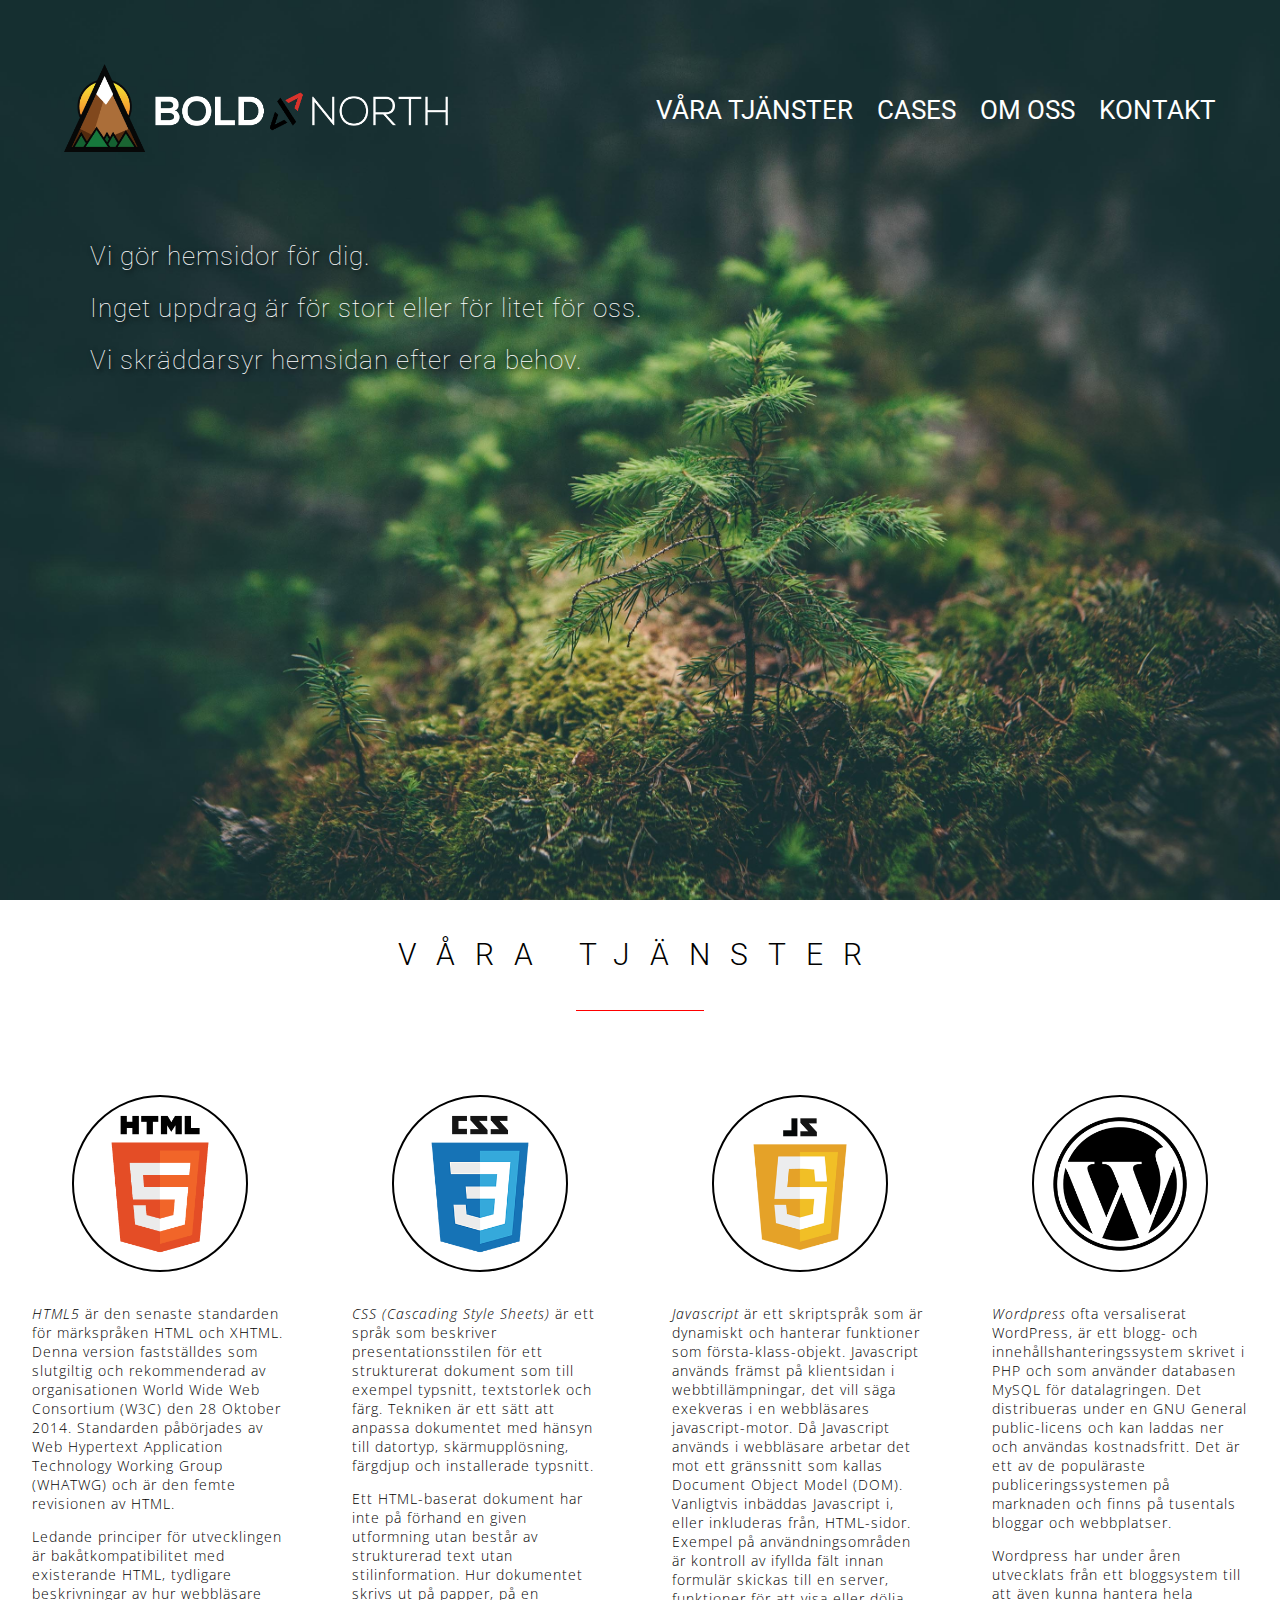
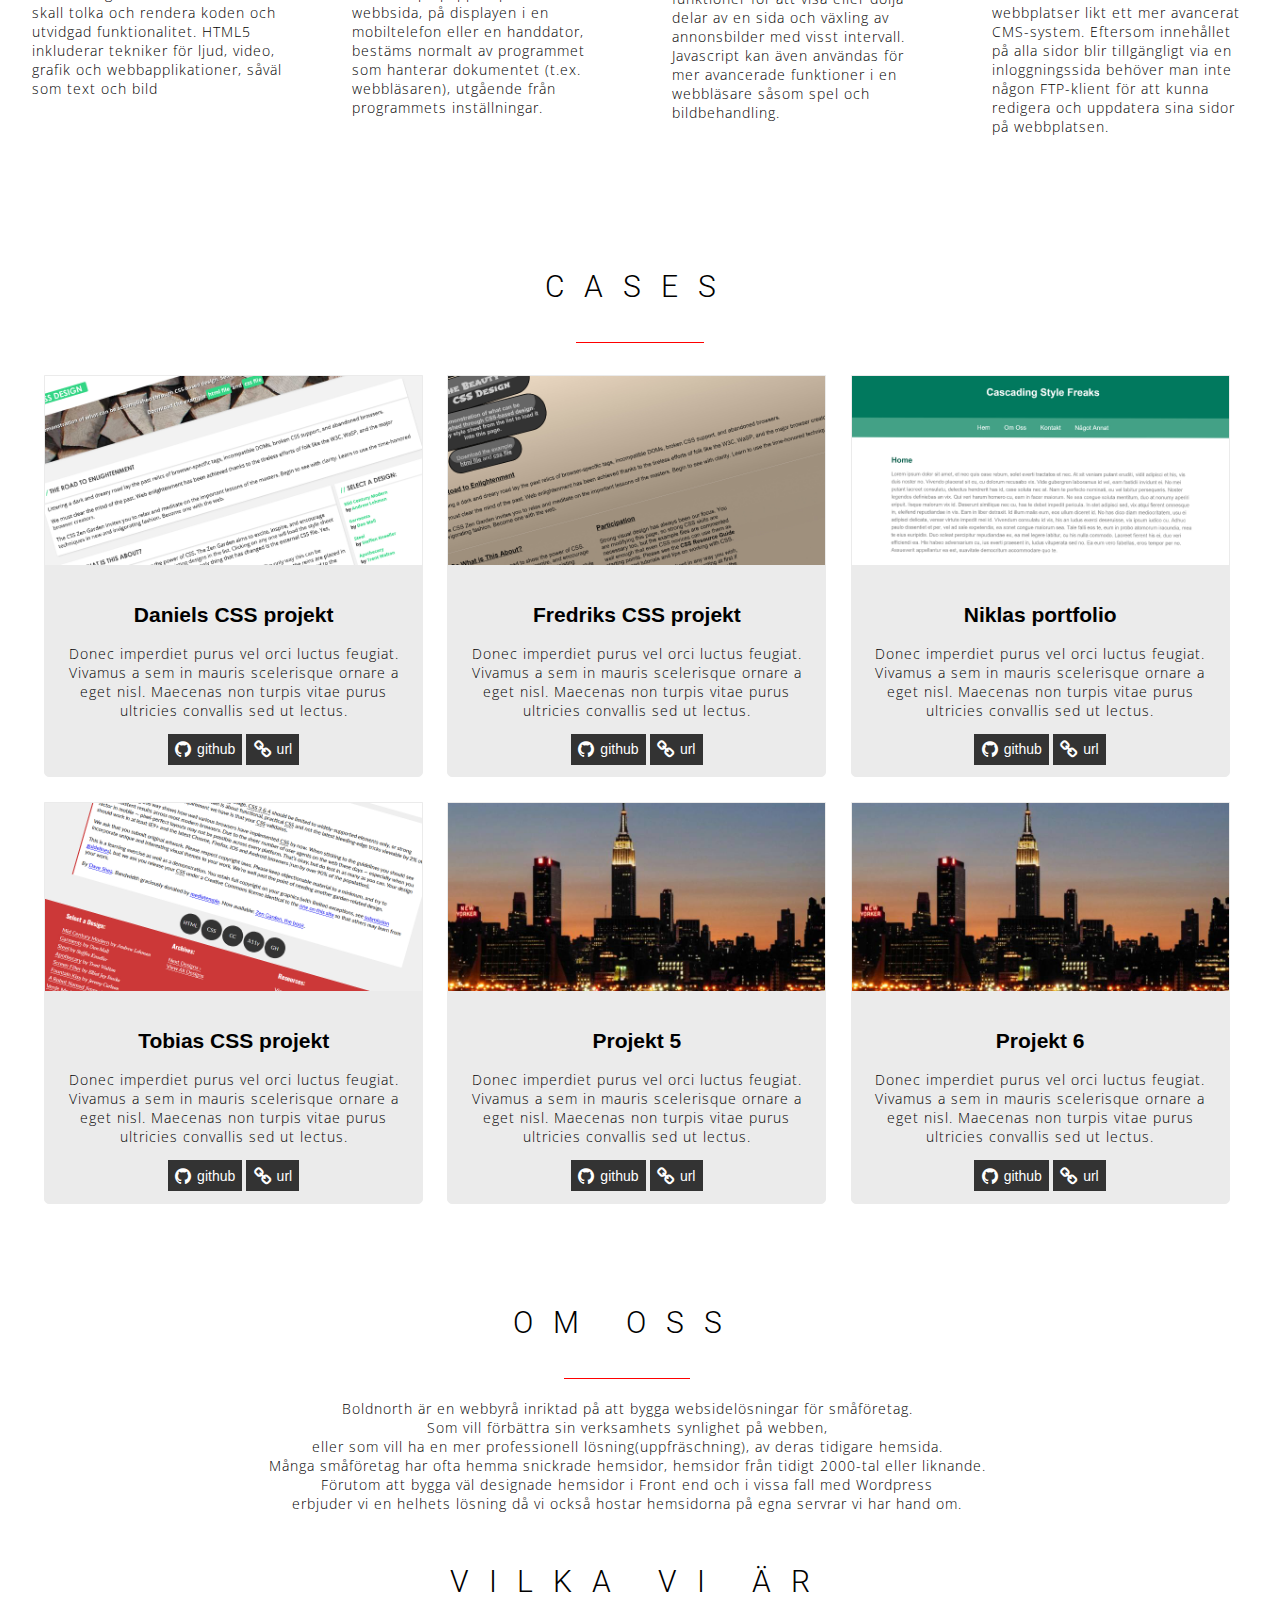
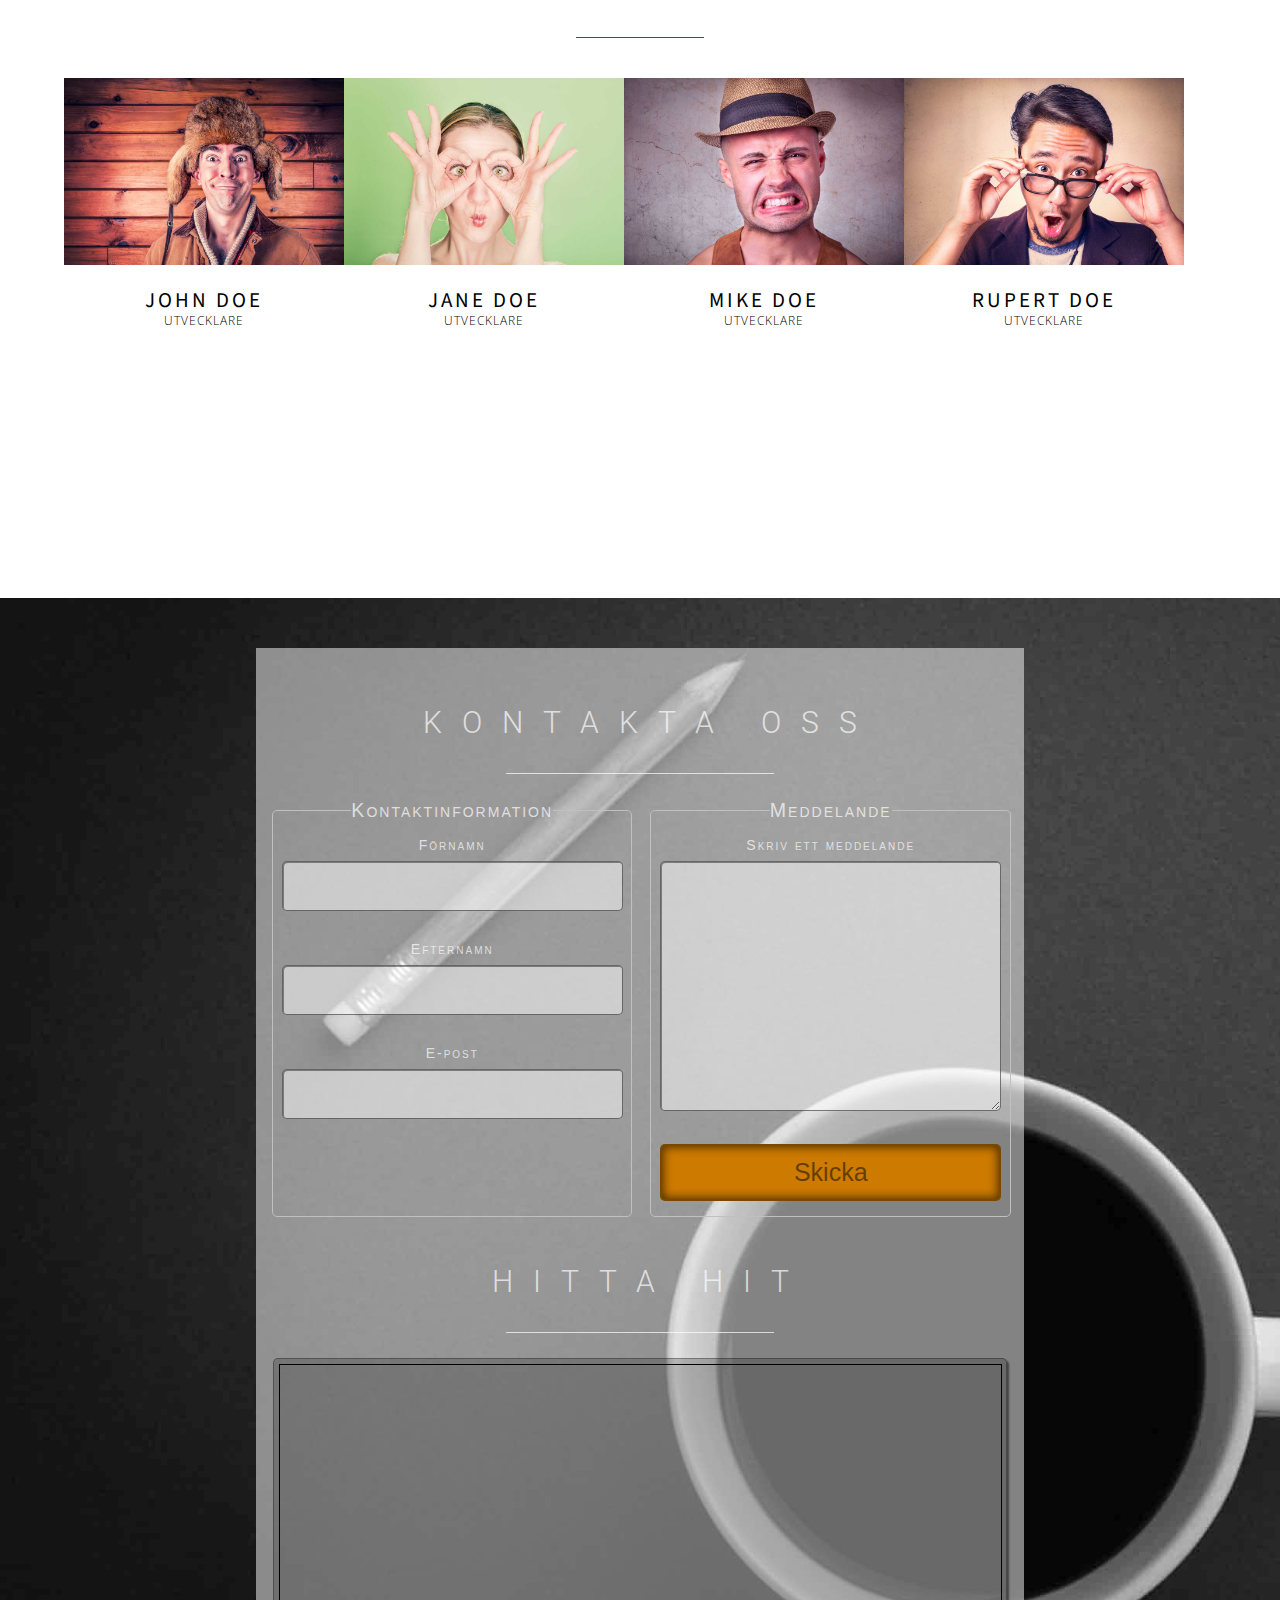
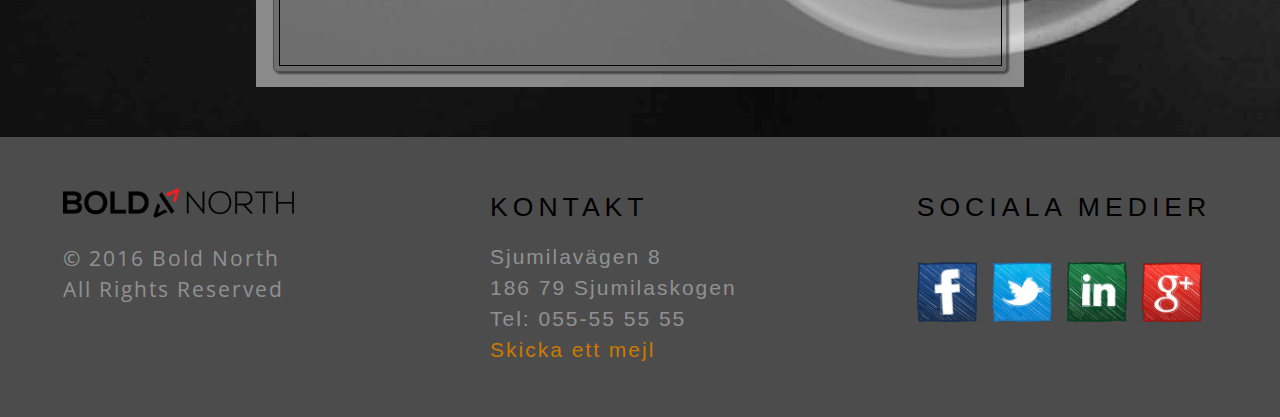
<file: index.html>
<!DOCTYPE html>
<html>
<head>
    <meta charset="utf-8">
    <meta name="viewport" content="width=device-width, initial-scale=1.0">
    <title>Boldnorth</title>
    <link rel="stylesheet" href="./css/normalize.css">
	<link rel="stylesheet" type="text/css" href="css/grid.css">
	<link rel="stylesheet" href="css/font-awesome.min.css">
    <link rel="stylesheet" href="./css/style.css">
	<!-- SMOOTH SCROLL -->
    <script src="https://ajax.googleapis.com/ajax/libs/jquery/1.10.2/jquery.min.js"></script>
    <script>
    $(function() {
      $('a[href*=#]:not([href=#])').click(function() {
        if (location.pathname.replace(/^\//,'') == this.pathname.replace(/^\//,'') && location.hostname == this.hostname) {
          var target = $(this.hash);
          target = target.length ? target : $('[name=' + this.hash.slice(1) +']');
          if (target.length) {
            $('html,body').animate({
              scrollTop: target.offset().top
            }, 1000);
            return false;
          }
        }
      });
    });
    </script>
    <!-- End of SMOOTH SCROLL -->
	
</head>
<body>
    <header>
            <img src="./img/mobile_logo_white.png" alt="Bold North" class="mobile">
            <img src="./img/desktop_logo_white.png" alt="Bold North" class="desktop">
        <nav>
            <ul>
                <li><a class="slide" href="#services">Våra tjänster</a></li>
                <li><a class="slide" href="#cases">Cases</a> </li>
                <li><a class="slide" href="#about">Om oss</a></li>
                <li><a class="slide" href=" #contact">Kontakt</a></li>
            </ul>
        </nav>
        
        <div class="clear">
        </div>
        
        <section class="intro">
            <p>Vi gör hemsidor för dig.</p>
            <p>Inget uppdrag är för stort eller för litet för oss.</p>
            <p>Vi skräddarsyr hemsidan efter era behov.</p>
        </section>

    </header>
    <main>
<section class="services" id="services">
    
    <div class="rubrik">
     <h1>Våra tjänster</h1>
    <hr>
    </div>
    
   

    <div class="fig">
        <figure class="html">
            <img src="./img/html.png">
            <figcaption>
                <p><em>HTML5</em> är den senaste standarden för märkspråken HTML och XHTML. Denna version fastställdes som slutgiltig och rekommenderad av organisationen World Wide Web Consortium (W3C) den 28 Oktober 2014. Standarden påbörjades av Web Hypertext Application Technology Working Group (WHATWG) och är den femte revisionen av HTML.</p>

                <p>Ledande principer för utvecklingen är bakåtkompatibilitet med existerande HTML, tydligare beskrivningar av hur webbläsare skall tolka och rendera koden och utvidgad funktionalitet. HTML5 inkluderar tekniker för ljud, video, grafik och webbapplikationer, såväl som text och bild</p>
            </figcaption>
        </figure>


        <figure class="css">
            <img src="./img/css.png">
            <figcaption>
                <p><em>CSS (Cascading Style Sheets)</em> är ett språk som beskriver presentationsstilen för ett strukturerat dokument som till exempel typsnitt, textstorlek och färg. Tekniken är ett sätt att anpassa dokumentet med hänsyn till datortyp, skärmupplösning, färgdjup och installerade typsnitt.</p>
                <p>Ett HTML-baserat dokument har inte på förhand en given utformning utan består av strukturerad text utan stilinformation. Hur dokumentet skrivs ut på papper, på en webbsida, på displayen i en mobiltelefon eller en handdator, bestäms normalt av programmet som hanterar dokumentet (t.ex. webbläsaren), utgående från programmets inställningar.</p>
            </figcaption>
        </figure>

        <figure class="js">
            <img src="./img/js.PNG">
            <figcaption>
                <p><em>Javascript</em> är ett skriptspråk som är dynamiskt och hanterar funktioner som första-klass-objekt. Javascript används främst på klientsidan i webbtillämpningar, det vill säga exekveras i en webbläsares javascript-motor. Då Javascript används i webbläsare arbetar det mot ett gränssnitt som kallas Document Object Model (DOM). Vanligtvis inbäddas Javascript i, eller inkluderas från, HTML-sidor. Exempel på användningsområden är kontroll av ifyllda fält innan formulär skickas till en server, funktioner för att visa eller dölja delar av en sida och växling av annonsbilder med visst intervall. Javascript kan även användas för mer avancerade funktioner i en webbläsare såsom spel och bildbehandling.</p>
            </figcaption>
        </figure>

        <figure class="wp">
            <img src="./img/wp.png">
            <figcaption>
                <p><em>Wordpress</em> ofta versaliserat WordPress, är ett blogg- och innehållshanteringssystem skrivet i PHP och som använder databasen MySQL för datalagringen. Det distribueras under en GNU General public-licens och kan laddas ner och användas kostnadsfritt. Det är ett av de populäraste publiceringssystemen på marknaden och finns på tusentals bloggar och webbplatser.</p>

                <p>Wordpress har under åren utvecklats från ett bloggsystem till att även kunna hantera hela webbplatser likt ett mer avancerat CMS-system. Eftersom innehållet på alla sidor blir tillgängligt via en inloggningssida behöver man inte någon FTP-klient för att kunna redigera och uppdatera sina sidor på webbplatsen.</p>
                
            </figcaption>
        </figure>

    </div>
    
</section>
        <section class="cases clear" id="cases">
            <header class="rubrik">
                <h1>Cases</h1>
                <hr>
            </header>
            <ul class="case-wrapper">
                <li class="case-item">
                    <img src="./img/daniel-proj.jpg" alt="New York skyline">
                    <div class="back">
                        <h2>Daniels CSS projekt</h2>
                        <p>Donec imperdiet purus vel orci luctus feugiat. Vivamus a sem in mauris scelerisque ornare a eget nisl. Maecenas non turpis vitae purus ultricies convallis sed ut lectus.</p>
                        <ul class="project-links">
							<li><a href="https://github.com/danielbjurling/css-project"><i class="fa fa-github fa-lg"></i>github</a></li>
                            <li><a href="http://danielbjurling.github.io/css-project/"><i class="fa fa-link fa-lg"></i>url</a></li>
                        </ul>
                    </div>
                </li>
                <li class="case-item">
                    <img src="./img/fredrik-proj.jpg" alt="New York skyline">
                    <div class="back">
                        <h2>Fredriks CSS projekt</h2>
                        <p>Donec imperdiet purus vel orci luctus feugiat. Vivamus a sem in mauris scelerisque ornare a eget nisl. Maecenas non turpis vitae purus ultricies convallis sed ut lectus.</p>
                        <ul class="project-links">
							<li><a href="https://github.com/kaptenfest/gh-pages"><i class="fa fa-github fa-lg"></i>github</a></li>
                            <li><a href="http://kaptenfest.github.io/gh-pages/"><i class="fa fa-link fa-lg"></i>url</a></li>
                        </ul>
                    </div>
                </li>
                <li class="case-item">
                    <img src="./img/niklas-proj.jpg" alt="New York skyline">
                    <div class="back">
                        <h2>Niklas portfolio</h2>
                        <p>Donec imperdiet purus vel orci luctus feugiat. Vivamus a sem in mauris scelerisque ornare a eget nisl. Maecenas non turpis vitae purus ultricies convallis sed ut lectus.</p>
                        <ul class="project-links">
							<li><a href="https://github.com/Barbastark/Barbastark.github.io"><i class="fa fa-github fa-lg"></i>github</a></li>
                            <li><a href="http://barbastark.github.io/"><i class="fa fa-link fa-lg"></i>url</a></li>
                        </ul>
                    </div>
                </li>
                <li class="case-item">
                    <img src="./img/tobias-proj.jpg" alt="New York skyline">
                    <div class="back">
                        <h2>Tobias CSS projekt</h2>
                        <p>Donec imperdiet purus vel orci luctus feugiat. Vivamus a sem in mauris scelerisque ornare a eget nisl. Maecenas non turpis vitae purus ultricies convallis sed ut lectus.</p>
                        <ul class="project-links">
							<li><a href="https://github.com/erumaro/uppgift2-css"><i class="fa fa-github fa-lg"></i>github</a></li>
                            <li><a href="http://erumaro.github.io/uppgift2-css/"><i class="fa fa-link fa-lg"></i>url</a></li>
                        </ul>
                    </div>
                </li>
                <li class="case-item">
                    <img src="./img/city-q-c-800-400-4.jpg" alt="New York skyline">
                    <div class="back">
                        <h2>Projekt 5</h2>
                        <p>Donec imperdiet purus vel orci luctus feugiat. Vivamus a sem in mauris scelerisque ornare a eget nisl. Maecenas non turpis vitae purus ultricies convallis sed ut lectus.</p>
                        <ul class="project-links">
							<li><a href="#"><i class="fa fa-github fa-lg"></i>github</a></li>
                            <li><a href="#"><i class="fa fa-link fa-lg"></i>url</a></li>
                        </ul>
                    </div>
                </li>
                <li class="case-item">
                    <img src="./img/city-q-c-800-400-4.jpg" alt="New York skyline">
                    <div class="back">
                        <h2>Projekt 6</h2>
                        <p>Donec imperdiet purus vel orci luctus feugiat. Vivamus a sem in mauris scelerisque ornare a eget nisl. Maecenas non turpis vitae purus ultricies convallis sed ut lectus.</p>
                        <ul class="project-links">
							<li><a href="#"><i class="fa fa-github fa-lg"></i>github</a></li>
                            <li><a href="#"><i class="fa fa-link fa-lg"></i>url</a></li>
                        </ul>
                    </div>
                </li>
            </ul>
        </section>
        <div class="row">
      <div class="about-wrapper" id="about">
<article class="col-12 about">
      <div class="rubrik">
      <h1>OM OSS</h1>
    <hr>
    </div>
  <p>Boldnorth är en webbyrå inriktad på att bygga websidelösningar för småföretag.<br>
    
Som vill förbättra sin verksamhets synlighet på webben,<br> eller som vill ha en mer professionell lösning(uppfräschning), av deras tidigare hemsida.<br>
    
Många småföretag har ofta hemma snickrade hemsidor, hemsidor från tidigt 2000-tal eller liknande.<br>

Förutom att bygga väl designade hemsidor i Front end och i vissa fall med Wordpress <br>

erbjuder vi en helhets lösning då vi också hostar hemsidorna på egna servrar vi har hand om.</p>
</article>
  </div>
        </div>
        <div class="rubrik">
      <h1>VILKA VI ÄR</h1>
    <hr>
    </div>
       <div class="members">
  <!-- Member John -->
  <section class="col-3">
    <div class="thumb">
        <img src="img/user0.jpg" title="John Doe" alt="John Doe" />
        <div>
            <div>
      <a href="http://facebook.com"><i class="fa fa-facebook fa-lg"></i></a>
      <a href="http://twitter.com" ><i class="fa fa-twitter fa-lg"></i></a>
      <a href="http://github.com"><i class="fa fa-github fa-lg"></i></a>
      <a href="http://googleplus.com"><i class="fa fa-google-plus fa-lg"></i></a>
            </div>
        </div>
    </div>
  <div class="member"><h2>John Doe</h2></div>
    <div class="member-position"><h4>Utvecklare</h4></div>
  </section>
  
  <!-- Member Jane -->
    <section class="col-3">
    <div class="thumb">
        <img src="img/user1.jpg" title="Jane Doe" alt="Jane Doe" />
        <div>
            <div>          
      <a href="http://facebook.com"><i class="fa fa-facebook fa-lg"></i></a>
      <a href="http://twitter.com" ><i class="fa fa-twitter fa-lg"></i></a>
      <a href="http://github.com"><i class="fa fa-github fa-lg"></i></a>
      <a href="http://googleplus.com"><i class="fa fa-google-plus fa-lg"></i></a>
            </div>
        </div>
    </div>
    <div class="member"><h2>Jane Doe</h2></div>
    <div class="member-position"><h4>Utvecklare</h4></div>
  </section>
  
  <!-- Member Mike -->
    <section class="col-3">
    <div class="thumb">
        <img src="img/user2.jpg" title="Mike Doe" alt="Mike Doe" />
        <div>
            <div>
      <a href="http://facebook.com"><i class="fa fa-facebook fa-lg"></i></a>
      <a href="http://twitter.com" ><i class="fa fa-twitter fa-lg"></i></a>
      <a href="http://github.com"><i class="fa fa-github fa-lg"></i></a>
      <a href="http://googleplus.com"><i class="fa fa-google-plus fa-lg"></i></a>
            </div>
        </div>
    </div>
    <div class="member"><h2>Mike Doe</h2></div>
    <div class="member-position"><h4>Utvecklare</h4></div>
  </section>
  
  <!-- Member Rupert -->
    <section class="col-3">
    <div class="thumb">
        <img src="img/user3.jpg" title="Rupert Doe" alt="Rupert Doe" />
        <div>
            <div>
      <a href="http://facebook.com"><i class="fa fa-facebook fa-lg"></i></a>
      <a href="http://twitter.com" ><i class="fa fa-twitter fa-lg"></i></a>
      <a href="http://github.com"><i class="fa fa-github fa-lg"></i></a>
      <a href="http://googleplus.com"><i class="fa fa-google-plus fa-lg"></i></a>
            </div>
        </div>
    </div>
    <div class="member"><h2>Rupert Doe</h2></div>
    <div class="member-position"><h4>Utvecklare</h4></div>
  </section>
      </div>
        
		<div class="clear"></div>
		<div class="contact-wrapper" id="contact">
			<section class="contact-info">
			<form action="index.html" method="get">
					<h1>KONTAKTA OSS</h1>
					<hr>
					<fieldset class="contact">
						<legend>Kontaktinformation</legend>
						<label for="fname">Förnamn</label>
						<input type="text" id="fname" name="first_name">
						<label for="lname">Efternamn</label>
						<input type="text" id="lname" name="last_name">
						<label for="email">E-post</label>
						<input type="email" id="email" name="email">
					</fieldset>
					<fieldset class="message">
						<legend>Meddelande</legend>
						<label>Skriv ett meddelande</label>
						<textarea class="message" name="user_message"></textarea>
						<button type="submit">Skicka</button>
					</fieldset>
				</form>
				<h1>HITTA HIT</h1>
				<hr>
				<div class="map lighten">
				<iframe src="https://www.google.com/maps/embed?pb=!1m18!1m12!1m3!1d2022.7422877524887!2d18.073412452047325!3d59.537385701275035!2m3!1f0!2f0!3f0!3m2!1i1024!2i768!4f13.1!3m3!1m2!1s0x465f9749a5b9292f%3A0x2aa15bc12e56714d!2sFornminnesv%C3%A4gen+5%2C+186+32+Vallentuna!5e0!3m2!1sen!2sse!4v1453201802115" 
					 allowfullscreen>
				</iframe>
				</div>
			</section>
		</div>
    </main>
    <footer class="clear">
        <section>
			<div class="footer-content">
				<img src="img/footer_logo.png" alt="logotype">
				<p>&copy; 2016 Bold North<br>All Rights Reserved</p>
			</div>
        </section>
        <section>
			<div class="footer-content">
				<h1>KONTAKT</h1>
				<address>Sjumilavägen 8<br>
				   186 79 Sjumilaskogen<br>
				   Tel: 055-55 55 55<br>
				   <a href=“boldnorth@hotmail.com”>Skicka ett mejl</a>
				</address>
			</div>
        </section>
        <section>
        	<div class="footer-content">
				<h1>SOCIALA MEDIER</h1>
				<div class="social">
					<a href="http://www.facebook.com">
						<img class="tilt darken" src="img/social/1453470509_social_media_icons_elance_2-01.png" alt="facebook">
					</a>
				</div>
				<div class="social">
					<a href="#">
						<img class="tilt darken" src="img/social/1453470567_social_media_icons_elance_2-05.png" alt="twitter">
					</a>
				</div>
				<div class="social">
					<a href="#">
						<img class="tilt darken" src="img/social/1453470576_social_media_icons_elance_2-08.png" alt="linkedin">
					</a>
				</div>
				<div class="social">
					<a href="#">
						<img class="tilt darken" src="img/social/1453470588_social_media_icons_elance_2-03.png" alt="googleplus">
					</a>
				</div>
			</div>
        </section>
    </footer>
</body>
</html>
</file>
<file: css/grid.css>
.row:after {
  content: "";
  clear:both;
  display: block;
}


[class*="col-"] {
  float: left;
}

.col-1 {width: 8.33%;}
.col-2 {width: 16.66%;}
.col-3 {width: 21.87%;}
.col-4 {width: 34.90%;}
.col-5 {width: 41.66%;}
.col-6 {width: 50%;}
.col-7 {width: 58.33%;}
.col-8 {width: 60.85%;}
.col-9 {width: 75%;}
.col-10 {width: 83.33%;}
.col-11 {width: 91.66%;}
.col-12 {width: 98%;}

@media only screen and (max-width: 480px) {
  
  [class*="col-"] {
    width: 100%;
  }
}
</file>
<file: css/style.css>
/* BASIC STYLES
----------------------------------------------- */

/* FONTS */

@import url(https://fonts.googleapis.com/css?family=Roboto:400,100,300,100italic,300italic,400italic,500,500italic,700,700italic,900,900italic);
/* @import url(https://fonts.googleapis.com/css?family=Roboto); */
@import url(https://fonts.googleapis.com/css?family=Open+Sans);
@import url(https://fonts.googleapis.com/css?family=Source+Sans+Pro);

/* BASIC STYLES */
@import "basic.css";

/* HEADER
----------------------------------------------- */
@import "header.css";

/* INTRO
----------------------------------------------- */
@import "intro.css";

/* SERVICES
----------------------------------------------- */
@import "services.css";

/* CASES
----------------------------------------------- */
@import "cases.css";

/* ABOUT
----------------------------------------------- */
@import "about.css";

/* CONTACT
----------------------------------------------- */
@import "contact.css";

/* FOOTER
----------------------------------------------- */
@import "footer.css";
</file>
